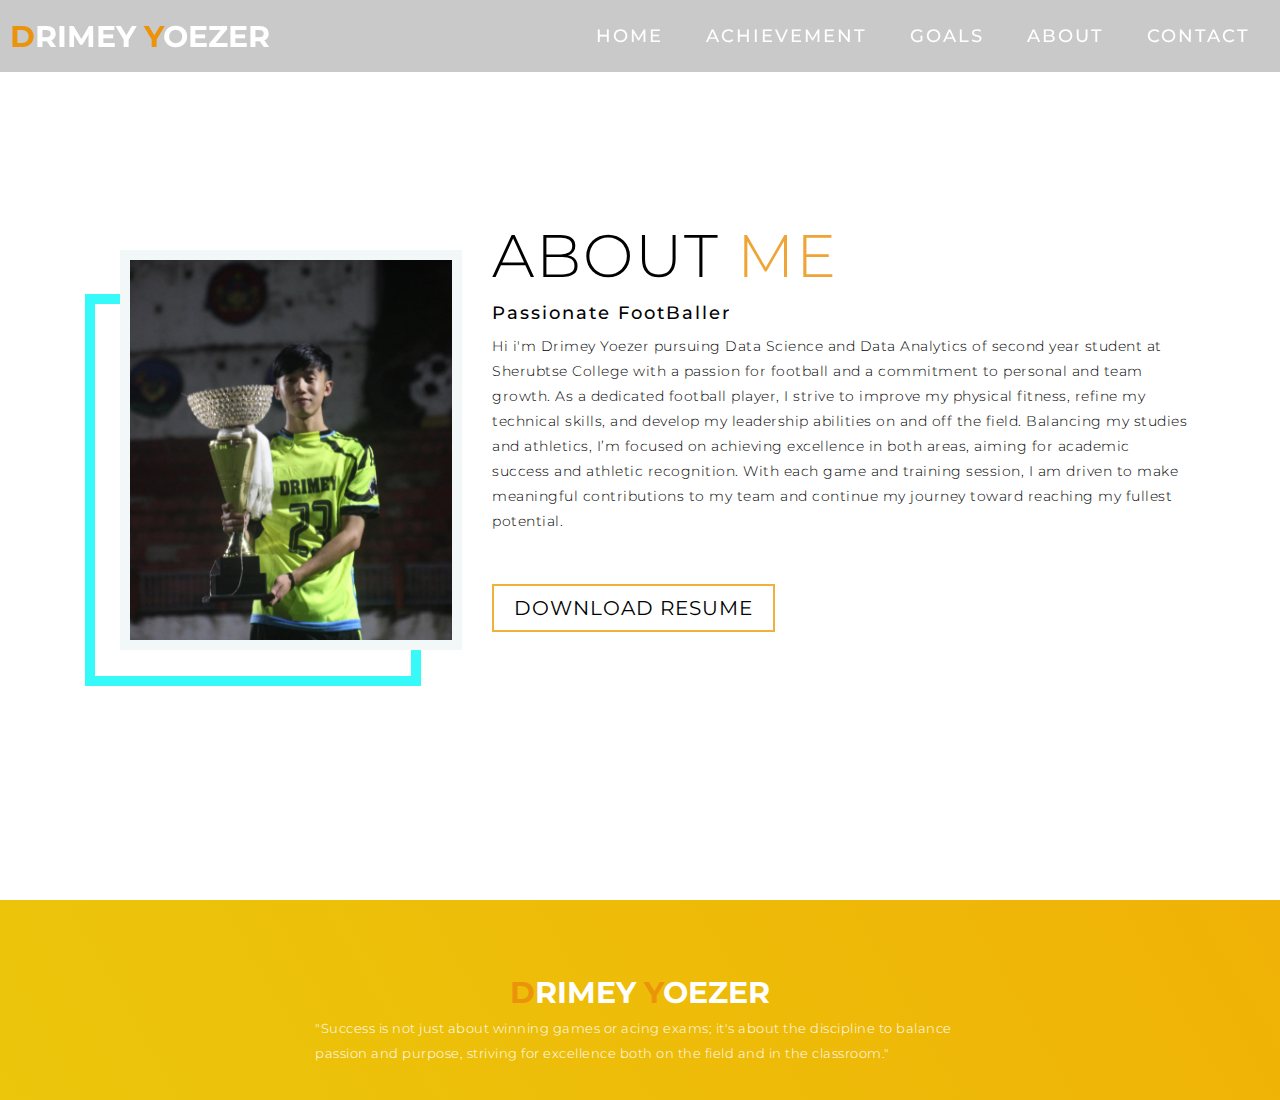
<file: about.html>
<!DOCTYPE html>
<html lang="en">

<head>
  <meta charset="UTF-8">
  <meta name="viewport" content="width=device-width, initial-scale=1.0">
  <link rel="stylesheet" href="style.css">
  <title>Drimey's Portfolio</title>
</head>

<body>
  <!-- Header -->
  <section id="header">
    <div class="header container">
      <div class="nav-bar">
        <div class="brand">
          <a href="#hero">
            <h1><span>D</span>rimey <span>Y</span>oezer</h1>
          </a>
        </div>
        <div class="nav-list">
          <div class="hamburger">
            <div class="bar"></div>
          </div>
          <ul>
            <li><a href="index.html" data-after="Home">Home</a></li>
            <li><a href="Achievement.html" data-after="Service">Achievement</a></li>
            <li><a href="Goals.html" data-after="Projects">Goals</a></li>
            <li><a href="about.html" data-after="About">About</a></li>
            <li><a href="Contact.html" data-after="Contact">Contact</a></li>
          </ul>
        </div>
      </div>
    </div>
  </section>
  <!-- End Header -->
     <!-- About Section -->
  <section id="about">
    <div class="about container">
      <div class="col-left">
        <div class="about-img">
          <img src="./img/img-2.jpg" alt="img">
        </div>
      </div>
      <div class="col-right">
        <h1 class="section-title">About <span>me</span></h1>
        <h2>Passionate FootBaller</h2>
        <p>Hi i'm Drimey Yoezer pursuing Data Science and Data Analytics of second year student at Sherubtse College with a passion for football and a commitment to personal and team growth. As a dedicated football player, I strive to improve my physical fitness, refine my technical skills, and develop my leadership abilities on and off the field. Balancing my studies and athletics, I’m focused on achieving excellence in both areas, aiming for academic success and athletic recognition. With each game and training session, I am driven to make meaningful contributions to my team and continue my journey toward reaching my fullest potential.</p>
        <a href="Resume.pdf" class="cta">Download Resume</a>
      </div>
    </div>
  </section>
  <!-- End About Section -->
     <!-- Footer -->
  <section id="footer">
    <div class="footer container">
      <div class="brand">
        <h1><span>D</span>RIMEY <span>Y</span>OEZER</h1>
      </div>
      <p>"Success is not just about winning games or acing exams; it's about the discipline to balance passion and purpose, striving for excellence both on the field and in the classroom."</p>
    </div>
  </section>
  <!-- End Footer -->
  <script src="./app.js"></script>
</body>

</html>
</file>
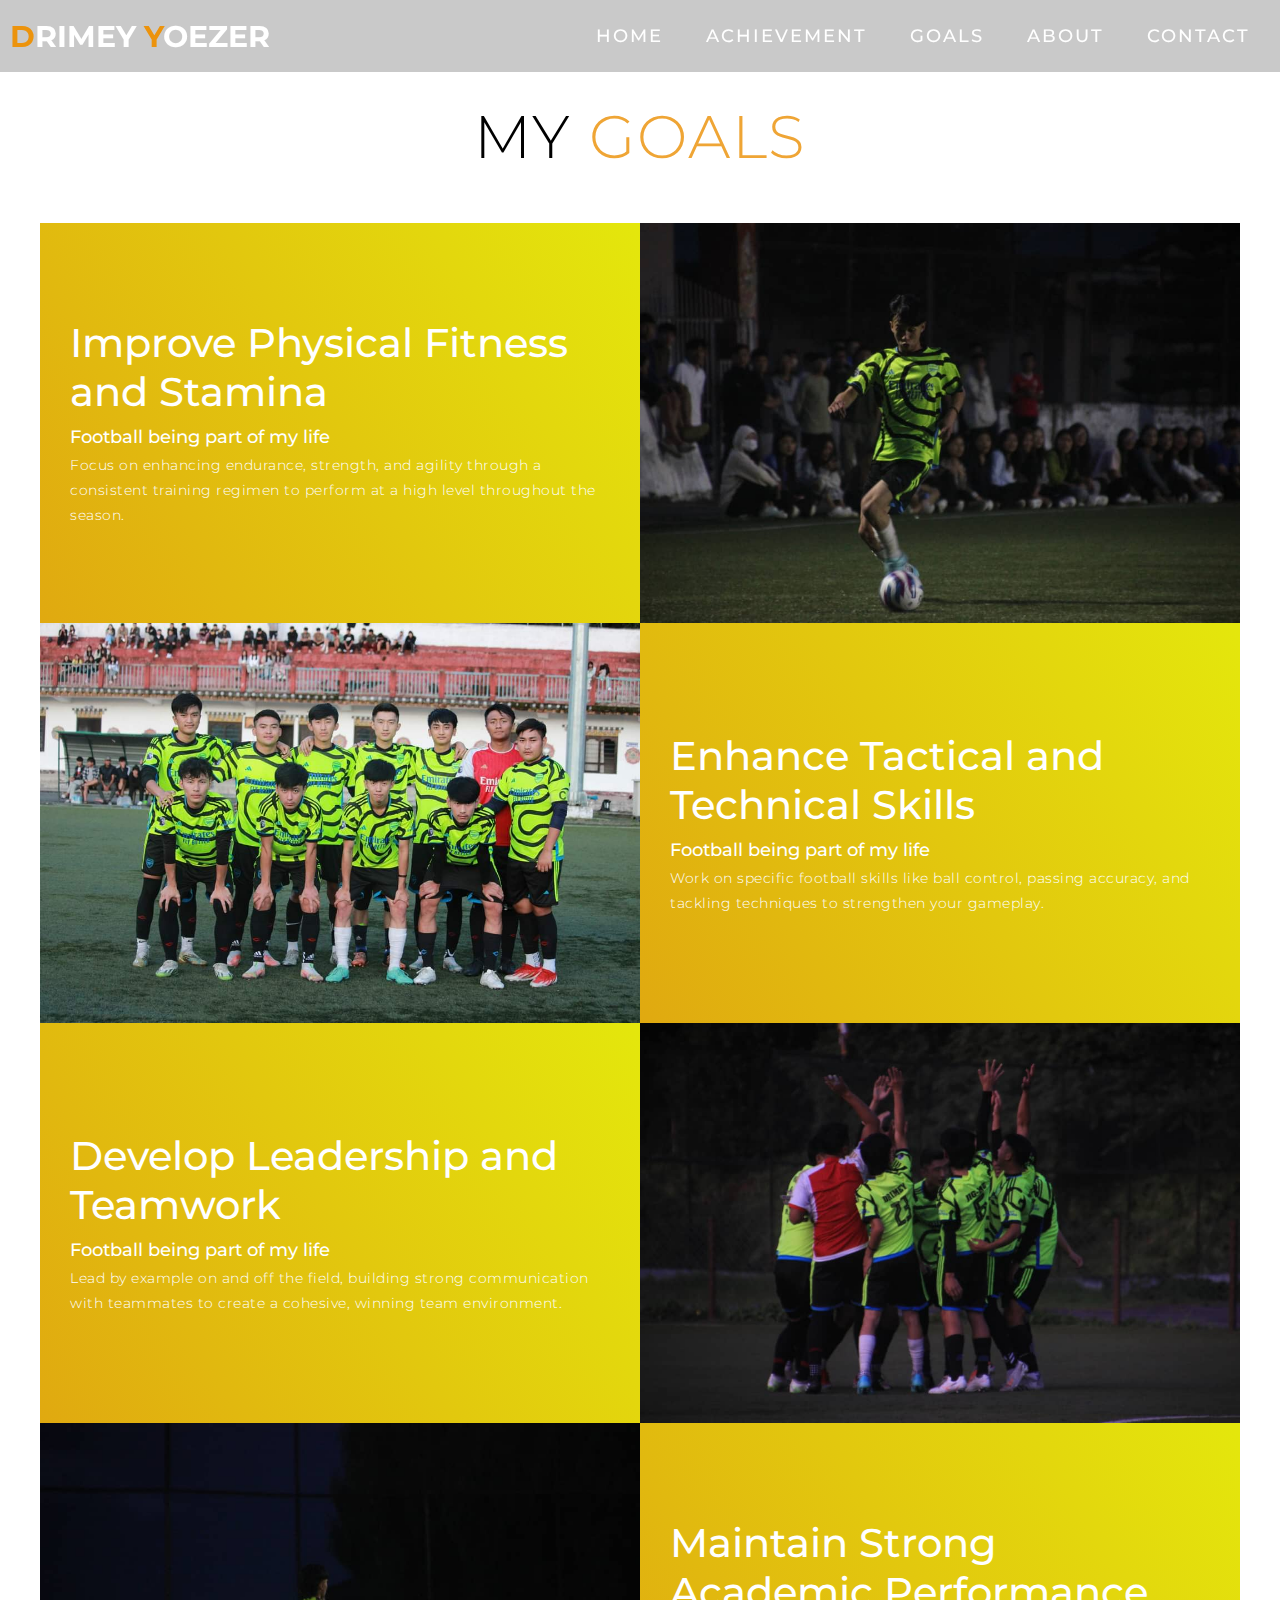
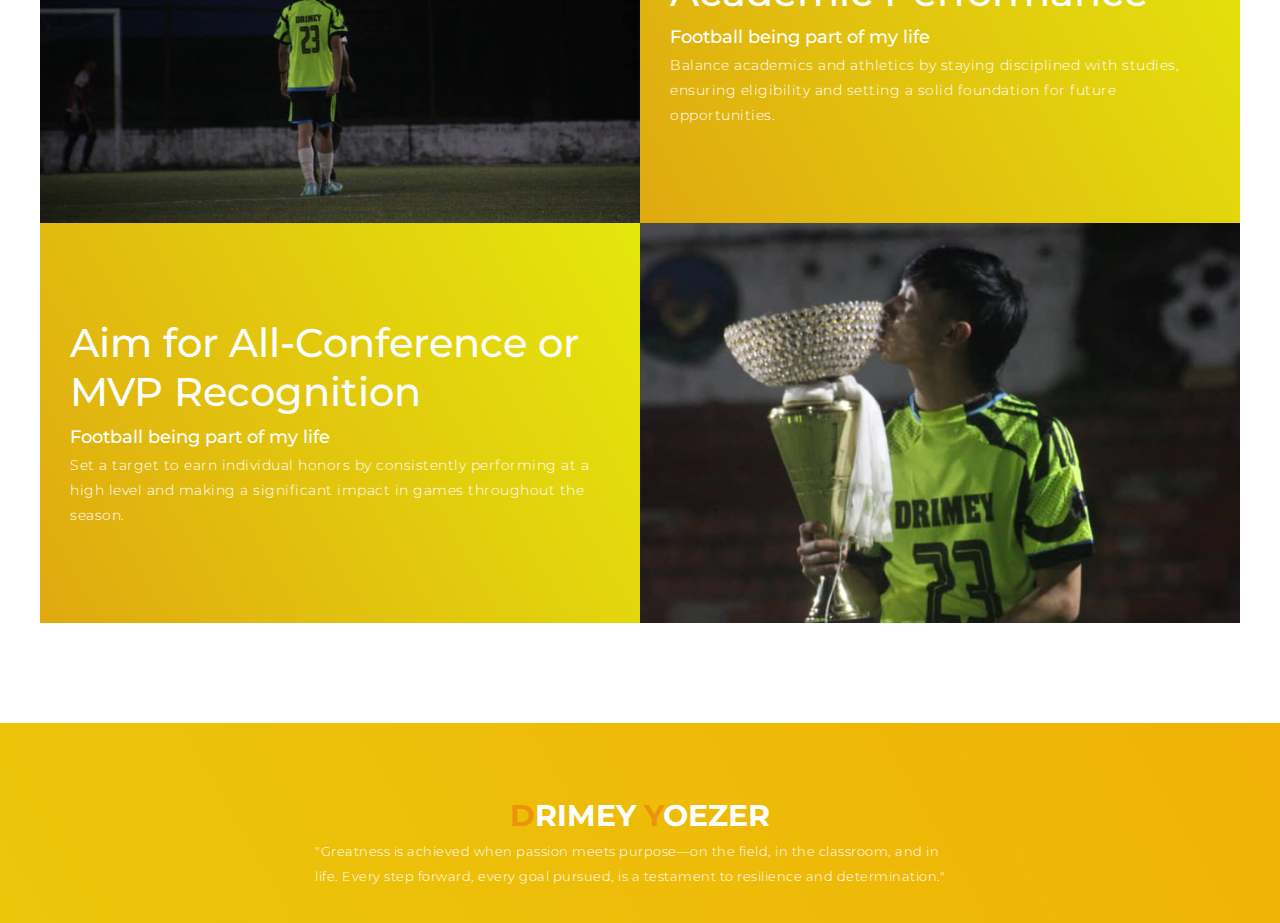
<file: Goals.html>
<!DOCTYPE html>
<html lang="en">

<head>
  <meta charset="UTF-8">
  <meta name="viewport" content="width=device-width, initial-scale=1.0">
  <link rel="stylesheet" href="style.css">
  <title>Drimey's Portfolio</title>
</head>

<body>
  <!-- Header -->
  <section id="header">
    <div class="header container">
      <div class="nav-bar">
        <div class="brand">
          <a href="#hero">
            <h1><span>D</span>rimey <span>Y</span>oezer</h1>
          </a>
        </div>
        <div class="nav-list">
          <div class="hamburger">
            <div class="bar"></div>
          </div>
          <ul>
            <li><a href="index.html" data-after="Home">Home</a></li>
            <li><a href="Achievement.html" data-after="Service">Achievement</a></li>
            <li><a href="Goals.html" data-after="Projects">Goals</a></li>
            <li><a href="about.html" data-after="About">About</a></li>
            <li><a href="Contact.html" data-after="Contact">Contact</a></li>
          </ul>
        </div>
      </div>
    </div>
  </section>
  <!-- End Header -->
   <!-- Projects Section -->
  <section id="goals">
    <div class="goals container">
      <div class="goals-header">
        <h1 class="section-title">My <span>Goals</span></h1>
      </div>
      <div class="all-goals">
        <div class="goals-item">
          <div class="goals-info">
            <h1>Improve Physical Fitness and Stamina</h1>
            <h2>Football being part of my life</h2>
            <p>Focus on enhancing endurance, strength, and agility through a consistent training regimen to perform at a high level throughout the season.</p>
          </div>
          <div class="goals-img">
            <img src="./img/19.jpg" alt="img">
          </div>
        </div>
        <div class="goals-item">
          <div class="goals-info">
            <h1>Enhance Tactical and Technical Skills</h1>
            <h2>Football being part of my life</h2>
            <p>Work on specific football skills like ball control, passing accuracy, and tackling techniques to strengthen your gameplay.</p>
          </div>
          <div class="goals-img">
            <img src="./img/23.jpg" alt="img">
          </div>
        </div>
        <div class="goals-item">
          <div class="goals-info">
            <h1>Develop Leadership and Teamwork</h1>
            <h2>Football being part of my life</h2>
            <p>Lead by example on and off the field, building strong communication with teammates to create a cohesive, winning team environment.</p>
          </div>
          <div class="goals-img">
            <img src="./img/10.jpg" alt="img">
          </div>
        </div>
        <div class="goals-item">
          <div class="goals-info">
            <h1>Maintain Strong Academic Performance</h1>
            <h2>Football being part of my life</h2>
            <p>Balance academics and athletics by staying disciplined with studies, ensuring eligibility and setting a solid foundation for future opportunities.</p>
          </div>
          <div class="goals-img">
            <img src="./img/11.jpg" alt="img">
          </div>
        </div>
        <div class="goals-item">
          <div class="goals-info">
            <h1>Aim for All-Conference or MVP Recognition</h1>
            <h2>Football being part of my life</h2>
            <p>Set a target to earn individual honors by consistently performing at a high level and making a significant impact in games throughout the season.</p>
          </div>
          <div class="goals-img">
            <img src="./img/victory.jpg" height= 50%, alt="img">
          </div>
        </div>
      </div>
    </div>
  </section>
  <!-- End Projects Section -->
   <!-- Footer -->
  <section id="footer">
    <div class="footer container">
      <div class="brand">
        <h1><span>D</span>RIMEY <span>Y</span>OEZER</h1>
      </div>
      <p>"Greatness is achieved when passion meets purpose—on the field, in the classroom, and in life. Every step forward, every goal pursued, is a testament to resilience and determination."</p>
    </div>
  </section>
  <!-- End Footer -->
  <script src="./app.js"></script>
</body>

</html>
</file>
<file: style.css>
@import 'https://fonts.googleapis.com/css?family=Montserrat:300, 400, 700&display=swap';
* {
	padding: 0;
	margin: 0;
	box-sizing: border-box;
}
html {
	font-size: 10px;
	font-family: 'Montserrat', sans-serif;
	scroll-behavior: smooth;
}
a {
	text-decoration: none;
}
.container {
	min-height: 100vh;
	width: 100%;
	display: flex;
	align-items: center;
	justify-content: center;
}
img {
	height: 100%;
	width: 100%;
	object-fit: cover;
}
p {
	color: black;
	font-size: 1.4rem;
	margin-top: 5px;
	line-height: 2.5rem;
	font-weight: 300;
	letter-spacing: 0.05rem;
}
.section-title {
	font-size: 4rem;
	font-weight: 300;
	color: black;
	margin-bottom: 10px;
	text-transform: uppercase;
	letter-spacing: 0.2rem;
	text-align: center;
}
.section-title span {
	color: rgba(236, 146, 11, 0.829);
}

.cta {
	display: inline-block;
	padding: 10px 30px;
	color: white;
	background-color: transparent;
	border: 2px solid rgba(235, 156, 11, 0.801);
	font-size: 2rem;
	text-transform: uppercase;
	letter-spacing: 0.1rem;
	margin-top: 30px;
	transition: 0.3s ease;
	transition-property: background-color, color;
}
.cta:hover {
	color: white;
	background-color: rgba(238, 158, 8, 0.904);
}
.brand h1 {
	font-size: 3rem;
	text-transform: uppercase;
	color: white;
}
.brand h1 span {
	color: rgb(236, 147, 12);
}

/* Header section */
#header {
	position: fixed;
	z-index: 1000;
	left: 0;
	top: 0;
	width: 100vw;
	height: auto;
}
#header .header {
	min-height: 8vh;
	background-color: rgba(31, 30, 30, 0.24);
	transition: 0.3s ease background-color;
}
#header .nav-bar {
	display: flex;
	align-items: center;
	justify-content: space-between;
	width: 100%;
	height: 100%;
	max-width: 1300px;
	padding: 0 10px;
}
#header .nav-list ul {
	list-style: none;
	position: absolute;
	background-color: rgb(31, 30, 30);
	width: 100vw;
	height: 100vh;
	left: 100%;
	top: 0;
	display: flex;
	flex-direction: column;
	justify-content: center;
	align-items: center;
	z-index: 1;
	overflow-x: hidden;
	transition: 0.5s ease left;
}
#header .nav-list ul.active {
	left: 0%;
}
#header .nav-list ul a {
	font-size: 2.5rem;
	font-weight: 500;
	letter-spacing: 0.2rem;
	text-decoration: none;
	color: white;
	text-transform: uppercase;
	padding: 20px;
	display: block;
}
#header .nav-list ul a::after {
	content: attr(data-after);
	position: absolute;
	top: 50%;
	left: 50%;
	transform: translate(-50%, -50%) scale(0);
	color: rgba(240, 248, 255, 0.021);
	font-size: 13rem;
	letter-spacing: 50px;
	z-index: -1;
	transition: 0.3s ease letter-spacing;
}
#header .nav-list ul li:hover a::after {
	transform: translate(-50%, -50%) scale(1);
	letter-spacing: initial;
}
#header .nav-list ul li:hover a {
	color: rgb(220, 140, 20);
}
#header .hamburger {
	height: 60px;
	width: 60px;
	display: inline-block;
	border: 3px solid white;
	border-radius: 50%;
	position: relative;
	display: flex;
	align-items: center;
	justify-content: center;
	z-index: 100;
	cursor: pointer;
	transform: scale(0.8);
	margin-right: 20px;
}
#header .hamburger:after {
	position: absolute;
	content: '';
	height: 100%;
	width: 100%;
	border-radius: 50%;
	border: 3px solid white;
	animation: hamburger_puls 1s ease infinite;
}
#header .hamburger .bar {
	height: 2px;
	width: 30px;
	position: relative;
	background-color: white;
	z-index: -1;
}
#header .hamburger .bar::after,
#header .hamburger .bar::before {
	content: '';
	position: absolute;
	height: 100%;
	width: 100%;
	left: 0;
	background-color: white;
	transition: 0.3s ease;
	transition-property: top, bottom;
}
#header .hamburger .bar::after {
	top: 8px;
}
#header .hamburger .bar::before {
	bottom: 8px;
}
#header .hamburger.active .bar::before {
	bottom: 0;
}
#header .hamburger.active .bar::after {
	top: 0;
}
/* End Header section */

/* Hero Section */
#hero {
	background-image: url(./img/hero-bg.jpg);
	background-size: cover;
	background-position: top center;
	position: relative;
	z-index: 1;
}
#hero::after {
	content: '';
	position: absolute;
	left: 0;
	top: 0;
	height: 100%;
	width: 100%;
	background-color: rgb(0, 0, 0);
	opacity: 0.5;
	z-index: -1;
}
#hero .hero {
	max-width: 1200px;
	margin: 0 auto;
	padding: 0 50px;
	justify-content: flex-start;
}
#hero h1 {
	display: block;
	width: fit-content;
	font-size: 4rem;
	position: relative;
	color: transparent;
	animation: text_reveal 0.5s ease forwards;
	animation-delay: 1s;
}
#hero h1:nth-child(1) {
	animation-delay: 1s;
}
#hero h1:nth-child(2) {
	animation-delay: 2s;
}
#hero h1:nth-child(3) {
	animation: text_reveal_name 0.5s ease forwards;
	animation-delay: 3s;
}
#hero h1 span {
	position: absolute;
	top: 0;
	left: 0;
	height: 100%;
	width: 0;
	background-color: rgba(235, 164, 11, 0.582);
	animation: text_reveal_box 1s ease;
	animation-delay: 0.5s;
}
#hero h1:nth-child(1) span {
	animation-delay: 0.5s;
}
#hero h1:nth-child(2) span {
	animation-delay: 1.5s;
}
#hero h1:nth-child(3) span {
	animation-delay: 2.5s;
}

/* End Hero Section */

/* Services Section */
#achievement .achievement {
	flex-direction: column-reverse;
	text-align: center;
	max-width: 1500px;
	margin: 0 auto;
	padding: 100px 0;
}
#achievement .achievement-top {
	max-width: 500px;
	margin: 0 auto;
}

#achievement .achievement-title {
	font-size: 50 px;
}
#achievement .achievement-bottom {
	display: flex;
	align-items: center;
	justify-content: center;
	flex-wrap: wrap;
	margin-top: 50px;
}
#achievement .achievement-item {
	flex-basis: 80%;
	display: flex;
	align-items: flex-start;
	justify-content: center;
	flex-direction: column;
	padding: 20px;
	border-radius: 10px;
	background-image: url(./img/tower.jpg);
	background-size: cover;
	background-position: center;
	background-color: rgba(0, 0, 0, 0.5);
	background-blend-mode: multiply;
	margin: 10px 5%;
	position: relative;
	z-index: 1;
	overflow: hidden;
	filter: brightness(1.2) contrast(1.1);
}
#achievement .achievement-item::after {
	content: '';
	position: absolute;
	left: 0;
	top: 0;
	height: 100%;
	width: 100%;
	background-image: linear-gradient(60deg, #df8918 0%, #e9c811 100%);
	opacity: 0.3;
	z-index: 1;
}
#achievement .achievement-bottom .icon {
	height: 80px;
	width: 80px;
	margin-bottom: 20px;
}
#achievement .achievement-item h2 {
	font-size: 2rem;
	color: white;
	margin-bottom: 20px;
	text-transform: uppercase;
}
#achievement .achievement-item p {
	color: white;
	text-align: left;
}
/* End Services Section */

/* Projects section */
#goals .goals {
	flex-direction: column;
	max-width: 1200px;
	margin: 0 auto;
	padding: 100px 0;
}
#goals .goals-header h1 {
	margin-bottom: 50px;
}
#goals .all-goals {
	display: flex;
	align-items: center;
	justify-content: center;
	flex-direction: column;
}
#goals .goals-item {
	display: flex;
	align-items: center;
	justify-content: center;
	flex-direction: column;
	width: 80%;
	margin: 20px auto;
	overflow: hidden;
	border-radius: 10px;
}
#goals .goals-info {
	padding: 30px;
	flex-basis: 50%;
	height: 100%;
	display: flex;
	align-items: flex-start;
	justify-content: center;
	flex-direction: column;
	background-image: linear-gradient(60deg, #e0a910 0%, #e4e70c 100%);
	color: white;
}
#goals .goals-info h1 {
	font-size: 4rem;
	font-weight: 500;
}
#goals .goals-info h2 {
	font-size: 1.8rem;
	font-weight: 500;
	margin-top: 10px;
}
#goals .goals-info p {
	color: white;
}
#goals .goals-img {
	flex-basis: 50%;
	height: 300px;
	overflow: hidden;
	position: relative;
}
#goals .goals-img:after {
	content: '';
	position: absolute;
	left: 0;
	top: 0;
	height: 100%;
	width: 100%;
	
	opacity: 0.7;
}
#goals .goals-img img {
	transition: 0.3s ease transform;
}
#goals .goals-item:hover .goals-img img {
	transform: scale(1.1);
}
/* End Projects section */

/* About Section */
#about .about {
	flex-direction: column-reverse;
	text-align: center;
	max-width: 1200px;
	margin: 0 auto;
	padding: 100px 20px;
}
#about .col-left {
	width: 250px;
	height: 360px;
}
#about .col-right {
	width: 100%;
}
#about .col-right h2 {
	font-size: 1.8rem;
	font-weight: 500;
	letter-spacing: 0.2rem;
	margin-bottom: 10px;
}
#about .col-right p {
	margin-bottom: 20px;
}
#about .col-right .cta {
	color: black;
	margin-bottom: 50px;
	padding: 10px 20px;
	font-size: 2rem;
}
#about .col-left .about-img {
	height: 100%;
	width: 100%;
	position: relative;
	border: 10px solid rgb(242, 248, 248);
}
#about .col-left .about-img::after {
	content: '';
	position: absolute;
	left: -33px;
	top: 19px;
	height: 98%;
	width: 98%;
	border: 7px solid rgb(238, 146, 7);
	z-index: -1;
}
/* End About Section */

/* contact Section */
#contact .contact {
	flex-direction: column-reverse;
	text-align: center;
	max-width: 1200px;
	margin: 0 auto;
	width: 100px 20px;
}
#contact .contact-items {
	/* max-width: 400px; */
	width: 100%;
}
#contact .contact-item {
	width: 80%;
	padding: 20px;
	text-align: center;
	border-radius: 10px;
	padding: 30px;
	margin: 30px;
	display: flex;
	justify-content: center;
	align-items: center;
	flex-direction: column;
	box-shadow: 0px 0px 18px 0 #0000002c;
	transition: 0.3s ease box-shadow;
}
#contact .contact-item:hover {
	box-shadow: 0px 0px 5px 0 #0000002c;
}
#contact .icon {
	width: 70px;
	margin: 0 auto;
	margin-bottom: 10px;
}
#contact .contact-info h1 {
	font-size: 2.5rem;
	font-weight: 500;
	margin-bottom: 5px;
}
#contact .contact-info h2 {
	font-size: 1.3rem;
	line-height: 2rem;
	font-weight: 500;
}
/*End contact Section */

/* Footer */
#footer {
	background-image: linear-gradient(60deg, #ebc60b 0%, #f0b206 100%);
}
#footer .footer {
	min-height: 200px;
	flex-direction: column;
	padding-top: 50px;
	padding-bottom: 10px;
}
#footer h2 {
	color: white;
	font-weight: 500;
	font-size: 1.8rem;
	letter-spacing: 0.1rem;
	margin-top: 10px;
	margin-bottom: 10px;
}
#footer .social-icon {
	display: flex;
	margin-bottom: 30px;
}
#footer .social-item {
	height: 50px;
	width: 50px;
	margin: 0 5px;
}
#footer .social-item img {
	filter: grayscale(1);
	transition: 0.3s ease filter;
}
#footer .social-item:hover img {
	filter: grayscale(0);
}
#footer .social-item a.facebook {
	background: linear-gradient(45deg, #3b5998, #8b9dc3);
}
#footer .social-item a.instagram {
	background: linear-gradient(4deg, #e1306c, #f77737);
}
#footer p {
	color: white;
	font-size: 1.3rem;
	width: 650px;
}
/* End Footer */

/* Keyframes */
@keyframes hamburger_puls {
	0% {
		opacity: 1;
		transform: scale(1);
	}
	100% {
		opacity: 0;
		transform: scale(1.4);
	}
}
@keyframes text_reveal_box {
	50% {
		width: 100%;
		left: 0;
	}
	100% {
		width: 0;
		left: 100%;
	}
}
@keyframes text_reveal {
	100% {
		color: white;
	}
}
@keyframes text_reveal_name {
	100% {
		color: rgb(7, 235, 228);
		font-weight: 500;
	}
}
/* End Keyframes */

/* Media Query For Tablet */
@media only screen and (min-width: 768px) {
	.cta {
		font-size: 2.5rem;
		padding: 20px 60px;
	}
	h1.section-title {
		font-size: 6rem;
	}

	/* Hero */
	#hero h1 {
		font-size: 7rem;
	}
	/* End Hero */

	/* Services Section */
	#achievement .achievement-bottom .achievement-item {
		flex-basis: 45%;
		margin: 2.5%;
	}
	/* End Services Section */

	/* Project */
	#goals .goals-item {
		flex-direction: row;
	}
	#goals .goals-item:nth-child(even) {
		flex-direction: row-reverse;
	}
	#goals .goals-item {
		height: 400px;
		margin: 0;
		width: 100%;
		border-radius: 0;
	}
	#goals .all-goals .goals-info {
		height: 100%;
	}
	#goals .all-goals .goals-img {
		height: 100%;
	}
	/* End Project */

	/* About */
	#about .about {
		flex-direction: row;
	}
	#about .col-left {
		width: 600px;
		height: 400px;
		padding-left: 60px;
	}
	#about .about .col-left .about-img::after {
		left: -45px;
		top: 34px;
		height: 98%;
		width: 98%;
		border: 10px solid rgba(6, 247, 247, 0.808);
	}
	#about .col-right {
		text-align: left;
		padding: 30px;
	}
	#about .col-right h1 {
		text-align: left;
	}
	/* End About */

	/* contact  */
	#contact .contact {
		flex-direction: column;
		padding: 100px 0;
		align-items: center;
		justify-content: center;
		min-width: 20vh;
	}
	#contact .contact-items {
		width: 100%;
		display: flex;
		flex-direction: row;
		justify-content: space-evenly;
		margin: 0;
	}
	#contact .contact-item {
		width: 30%;
		margin: 0;
		flex-direction: row;
	}
	#contact .contact-item .icon {
		height: 100px;
		width: 100px;
	}
	#contact .contact-item .icon img {
		object-fit: contain;
	}
	#contact .contact-item .contact-info {
		width: 100%;
		text-align: left;
		padding-left: 20px;
	}
	/* End contact  */
}
/* End Media Query For Tablet */

/* Media Query For Desktop */
@media only screen and (min-width: 1200px) {
	/* header */
	#header .hamburger {
		display: none;
	}
	#header .nav-list ul {
		position: initial;
		display: block;
		height: auto;
		width: fit-content;
		background-color: transparent;
	}
	#header .nav-list ul li {
		display: inline-block;
		
	}
	#header .nav-list ul li a {
		font-size: 1.8rem;
	}
	#header .nav-list ul a:after {
		display: none;
	}
	/* End header */

	#achievement .achievement-bottom .achievement-item {
		flex-basis: 22%;
		margin: 1.5%;
	}
}
/* End  Media Query For Desktop */
</file>
